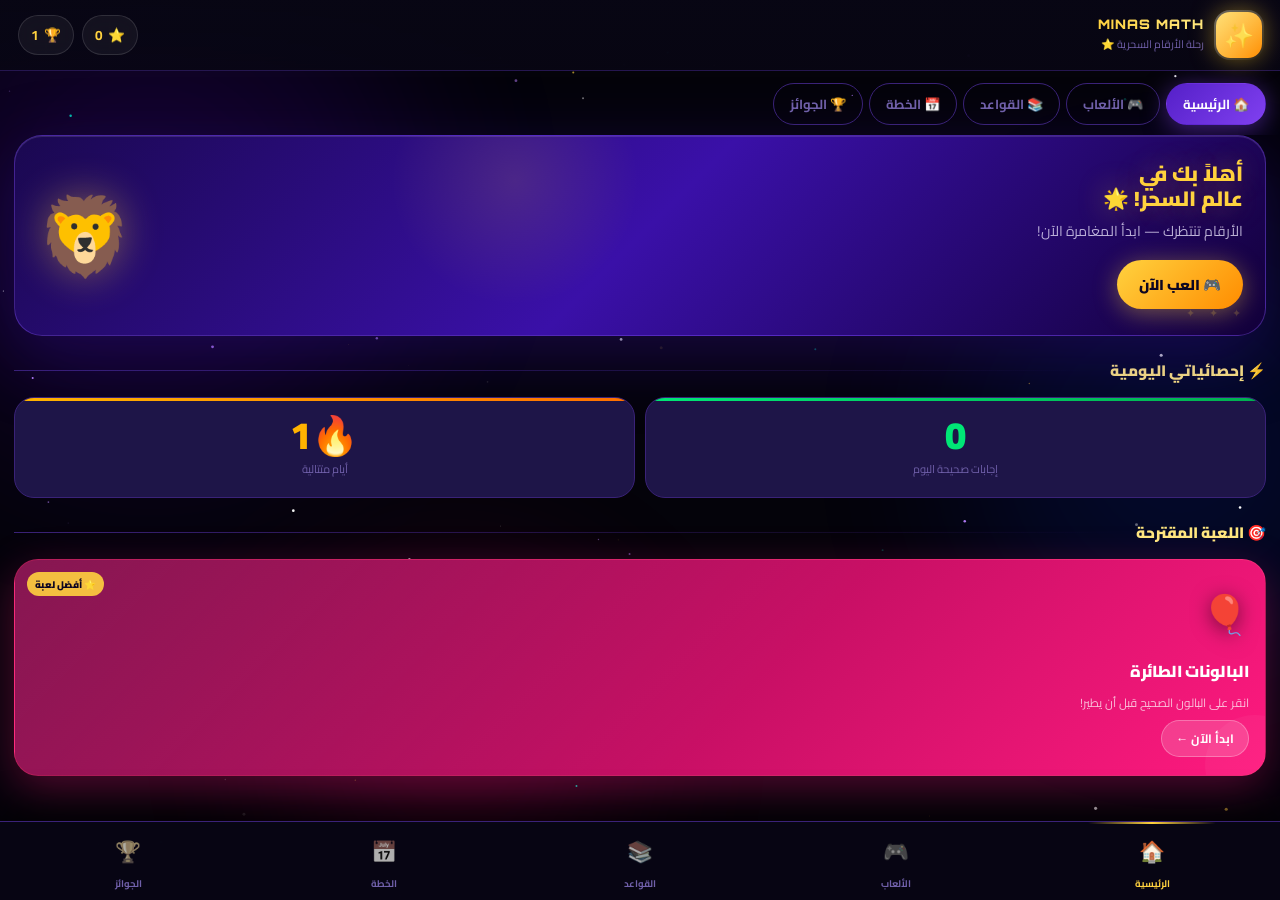
<file: index.html>
<!DOCTYPE html>
<html lang="ar" dir="rtl">
<head>
<meta charset="UTF-8">
<meta name="viewport" content="width=device-width, initial-scale=1.0, user-scalable=no">
<title>Minas Magic Math ✨</title>
<link rel="preconnect" href="https://fonts.googleapis.com">
<link href="https://fonts.googleapis.com/css2?family=Cairo:wght@400;700;900&family=Orbitron:wght@700;900&display=swap" rel="stylesheet">
<style>
/* ===== DESIGN TOKENS ===== */
:root {
  --void:      #04030a;
  --deep:      #080614;
  --mid:       #0f0a24;
  --surface:   #17103a;
  --card:      #1e1548;
  --border:    #3a2278;
  --gold:      #ffd23f;
  --gold2:     #ffe880;
  --gold-glow: rgba(255,210,63,.25);
  --teal:      #00f5d4;
  --rose:      #ff4d7d;
  --purple:    #b87fff;
  --blue:      #4d9fff;
  --green:     #00e676;
  --amber:     #ffb300;
  --text:      #ede8ff;
  --muted:     #7060aa;
  --r:16px; --r2:24px;
}

*,*::before,*::after{margin:0;padding:0;box-sizing:border-box;}
html{scroll-behavior:smooth;}

body {
  font-family:'Cairo',sans-serif;
  background:var(--void);
  color:var(--text);
  min-height:100vh;
  overflow-x:hidden;
  padding-bottom:80px;
}

/* ===== ANIMATED BACKGROUND ===== */
.bg-canvas {
  position:fixed;inset:0;z-index:0;pointer-events:none;overflow:hidden;
}
.nebula {
  position:absolute;border-radius:50%;filter:blur(80px);opacity:.18;
  animation:nebulaDrift 20s ease-in-out infinite alternate;
}
.n1{width:600px;height:600px;background:radial-gradient(circle,#6a00ff,transparent);top:-100px;left:-150px;}
.n2{width:500px;height:500px;background:radial-gradient(circle,#0033ff,transparent);top:200px;right:-150px;animation-delay:-7s;}
.n3{width:400px;height:400px;background:radial-gradient(circle,#ff006e,transparent);bottom:-50px;left:20%;animation-delay:-14s;}
@keyframes nebulaDrift{from{transform:translate(0,0) scale(1)}to{transform:translate(40px,30px) scale(1.1)}}

.star-field {
  position:fixed;inset:0;z-index:0;pointer-events:none;
}

/* ===== HEADER ===== */
.header {
  position:sticky;top:0;z-index:100;
  background:linear-gradient(180deg,rgba(8,6,20,.98) 0%,rgba(8,6,20,.9) 100%);
  padding:12px 18px;
  display:flex;align-items:center;justify-content:space-between;
  border-bottom:1px solid rgba(58,34,120,.6);
  backdrop-filter:blur(20px);
}
.brand { display:flex;align-items:center;gap:12px; }
.brand-gem {
  width:46px;height:46px;
  background:linear-gradient(135deg,#ffd23f 0%,#ff8c00 100%);
  border-radius:14px;
  display:flex;align-items:center;justify-content:center;
  font-size:1.5rem;
  box-shadow:0 0 24px rgba(255,210,63,.5),0 4px 16px #0009;
  animation:gemPulse 3s ease-in-out infinite;
  position:relative;
}
.brand-gem::after {
  content:'';position:absolute;inset:-2px;border-radius:16px;
  background:linear-gradient(135deg,rgba(255,255,255,.3),transparent);
  pointer-events:none;
}
@keyframes gemPulse{0%,100%{box-shadow:0 0 24px rgba(255,210,63,.5),0 4px 16px #0009}50%{box-shadow:0 0 48px rgba(255,210,63,.8),0 4px 24px #0009}}
.brand-name {
  font-family:'Orbitron',sans-serif;
  font-size:.82rem;font-weight:900;
  background:linear-gradient(90deg,#ffd23f,#ffe880,#ffd23f);
  background-size:200%;
  -webkit-background-clip:text;-webkit-text-fill-color:transparent;
  background-clip:text;
  animation:shimmer 3s linear infinite;
  letter-spacing:.08em;
}
@keyframes shimmer{to{background-position:-200%}}
.brand-sub{font-size:.68rem;color:var(--muted);margin-top:2px;}
.header-badges{display:flex;gap:8px;}
.hbadge {
  display:flex;align-items:center;gap:5px;
  background:rgba(255,255,255,.05);
  border:1px solid rgba(255,255,255,.12);
  border-radius:20px;padding:6px 12px;
  font-size:.85rem;font-weight:700;color:var(--gold);
  backdrop-filter:blur(10px);
}

/* ===== NAV ===== */
.nav-tabs {
  display:flex;gap:6px;padding:12px 14px 10px;
  overflow-x:auto;position:relative;z-index:10;
}
.nav-tabs::-webkit-scrollbar{display:none;}
.ntab {
  flex-shrink:0;padding:8px 16px;border-radius:50px;
  border:1.5px solid var(--border);background:transparent;
  color:var(--muted);
  font-family:'Cairo',sans-serif;font-weight:700;font-size:.82rem;
  cursor:pointer;transition:all .25s;white-space:nowrap;
}
.ntab:hover{color:var(--text);border-color:#7040cc;}
.ntab.active {
  background:linear-gradient(135deg,#5520c8,#8040f0);
  border-color:transparent;color:#fff;
  box-shadow:0 4px 24px rgba(128,64,240,.5);
}

/* ===== SECTIONS ===== */
.section{display:none;padding:0 14px 20px;animation:fadeUp .35s ease;position:relative;z-index:5;}
.section.active{display:block;}
@keyframes fadeUp{from{opacity:0;transform:translateY(18px)}to{opacity:1;transform:translateY(0)}}

/* ===== SECTION TITLE ===== */
.stitle {
  font-family:'Cairo',sans-serif;
  font-size:.95rem;font-weight:900;color:var(--gold2);
  margin:20px 0 12px;
  display:flex;align-items:center;gap:8px;
}
.stitle::after{content:'';flex:1;height:1px;background:linear-gradient(90deg,var(--border),transparent);}

/* ===== HERO ===== */
.hero {
  background:linear-gradient(135deg,#1a0850 0%,#3a10a8 50%,#12003a 100%);
  border-radius:28px;padding:26px 22px;
  border:1px solid rgba(128,80,240,.4);
  box-shadow:0 20px 70px rgba(58,16,168,.35),inset 0 1px 0 rgba(255,255,255,.12);
  display:flex;justify-content:space-between;align-items:center;
  position:relative;overflow:hidden;margin-bottom:14px;
}
.hero::before {
  content:'';position:absolute;top:-80px;left:30%;
  width:250px;height:250px;
  background:radial-gradient(circle,rgba(255,210,63,.12) 0%,transparent 70%);
  border-radius:50%;
}
.hero::after {
  content:'✦ ✦ ✦';position:absolute;bottom:12px;right:18px;
  color:rgba(255,210,63,.2);font-size:.7rem;letter-spacing:6px;
}
.hero-content{flex:1;}
.hero-title {
  font-family:'Cairo',sans-serif;
  font-size:1.3rem;font-weight:900;
  color:#ffd23f;line-height:1.2;margin-bottom:6px;
  text-shadow:0 0 30px rgba(255,210,63,.4);
}
.hero-sub{font-size:.88rem;color:rgba(237,232,255,.75);margin-bottom:16px;}
.btn-primary {
  display:inline-flex;align-items:center;gap:6px;
  background:linear-gradient(135deg,#ffd23f,#ff8c00);
  color:#0d0622;font-family:'Cairo',sans-serif;font-weight:900;
  font-size:.9rem;padding:11px 22px;border-radius:50px;
  border:none;cursor:pointer;
  box-shadow:0 4px 24px rgba(255,210,63,.4);
  transition:all .2s;
}
.btn-primary:hover{transform:translateY(-3px);box-shadow:0 8px 36px rgba(255,210,63,.6);}
.hero-orb{font-size:4.8rem;animation:heroFloat 4s ease-in-out infinite;margin-right:6px;filter:drop-shadow(0 0 20px rgba(255,210,63,.4));}
@keyframes heroFloat{0%,100%{transform:translateY(0) rotate(-4deg)}50%{transform:translateY(-14px) rotate(4deg)}}

.daily-grid{display:grid;grid-template-columns:1fr 1fr;gap:10px;margin-bottom:4px;}
.daily-card {
  background:var(--card);border:1px solid var(--border);
  border-radius:20px;padding:18px;text-align:center;
  position:relative;overflow:hidden;
  transition:transform .2s;
}
.daily-card:hover{transform:translateY(-3px);}
.daily-card::before{content:'';position:absolute;top:0;right:0;left:0;height:3px;border-radius:20px 20px 0 0;}
.dc-green::before{background:linear-gradient(90deg,#00e676,#00b050);}
.dc-amber::before{background:linear-gradient(90deg,#ffb300,#ff6f00);}
.daily-num{font-size:2.4rem;font-weight:900;line-height:1;}
.dc-green .daily-num{color:#00e676;}
.dc-amber .daily-num{color:#ffb300;}
.daily-lbl{font-size:.7rem;color:var(--muted);margin-top:4px;}

/* ===== GAMES GRID ===== */
.games-grid{display:grid;grid-template-columns:1fr 1fr;gap:12px;}
.game-card {
  border-radius:24px;padding:18px 16px;
  cursor:pointer;transition:all .35s cubic-bezier(.175,.885,.32,1.275);
  border:1px solid transparent;
  position:relative;overflow:hidden;
  display:flex;flex-direction:column;gap:6px;
  min-height:160px;
}
.game-card::before {
  content:'';position:absolute;inset:0;
  background:linear-gradient(135deg,rgba(255,255,255,.09) 0%,transparent 60%);
  pointer-events:none;
}
.game-card::after {
  content:'';position:absolute;bottom:-40px;right:-40px;
  width:100px;height:100px;border-radius:50%;
  background:rgba(255,255,255,.04);
  pointer-events:none;
}
.game-card:hover{transform:translateY(-7px) scale(1.03);box-shadow:0 20px 60px #00000070 !important;}
.game-card:active{transform:scale(.97);}

.gc1{background:linear-gradient(135deg,#0d2a80,#1a5aff);border-color:rgba(77,153,255,.35);box-shadow:0 14px 45px rgba(26,90,255,.3);}
.gc2{background:linear-gradient(135deg,#024e38,#00b87c);border-color:rgba(0,230,118,.35);box-shadow:0 14px 45px rgba(0,184,124,.3);}
.gc3{background:linear-gradient(135deg,#6b1a00,#ff4500);border-color:rgba(255,69,0,.4);box-shadow:0 14px 45px rgba(255,69,0,.3);}
.gc4{background:linear-gradient(135deg,#3d0a80,#9b30ff);border-color:rgba(184,127,255,.35);box-shadow:0 14px 45px rgba(155,48,255,.3);}
.gc5{background:linear-gradient(135deg,#7a0040,#ff1a7f);border-color:rgba(255,77,125,.35);box-shadow:0 14px 45px rgba(255,26,127,.3);}
.gc6{background:linear-gradient(135deg,#004060,#0090d0);border-color:rgba(0,200,255,.35);box-shadow:0 14px 45px rgba(0,144,208,.3);}

.gcard-icon{font-size:2.4rem;filter:drop-shadow(0 4px 10px rgba(0,0,0,.5));}
.gcard-title{font-family:'Cairo',sans-serif;font-weight:900;font-size:1rem;color:#fff;}
.gcard-desc{font-size:.74rem;color:rgba(255,255,255,.72);}
.gcard-btn {
  margin-top:auto;
  display:inline-flex;align-items:center;gap:4px;
  background:rgba(255,255,255,.16);
  border:1px solid rgba(255,255,255,.28);
  color:#fff;font-weight:700;font-size:.76rem;
  padding:6px 14px;border-radius:20px;align-self:flex-start;
  transition:all .2s;
}
.gcard-btn:hover{background:rgba(255,255,255,.28);}
.gcard-badge {
  position:absolute;top:12px;left:12px;
  background:rgba(255,210,63,.9);
  color:#0d0622;font-weight:900;font-size:.6rem;
  padding:3px 8px;border-radius:20px;
}

/* ===== GAME ARENA ===== */
.arena{display:none;margin-top:16px;}
.arena.active{display:block;animation:fadeUp .35s ease;}
.arena-shell {
  background:var(--card);border:1px solid var(--border);
  border-radius:30px;overflow:hidden;
  box-shadow:0 24px 70px rgba(0,0,0,.75);
}
.arena-top {
  background:linear-gradient(135deg,#13093a,#22106a);
  padding:16px 18px;
  display:flex;align-items:center;justify-content:space-between;
  border-bottom:1px solid var(--border);
  position:relative;overflow:hidden;
}
.arena-top::after {
  content:'';position:absolute;inset:0;
  background:linear-gradient(90deg,transparent,rgba(128,64,240,.08),transparent);
  animation:arenaSheen 4s linear infinite;
}
@keyframes arenaSheen{from{transform:translateX(-100%)}to{transform:translateX(200%)}}
.arena-name{font-family:'Cairo',sans-serif;font-size:.92rem;font-weight:900;color:var(--gold2);}
.arena-stats{display:flex;gap:8px;align-items:center;}
.astat {
  background:rgba(255,255,255,.06);border:1px solid rgba(255,255,255,.12);
  border-radius:12px;padding:6px 12px;text-align:center;
}
.astat-n{font-size:1.1rem;font-weight:900;color:var(--gold);line-height:1;}
.astat-l{font-size:.6rem;color:var(--muted);}
.close-btn {
  background:rgba(255,77,125,.1);border:1px solid rgba(255,77,125,.3);
  color:var(--rose);border-radius:10px;padding:7px 14px;
  cursor:pointer;font-weight:700;font-size:.78rem;
  transition:all .2s;
}
.close-btn:hover{background:rgba(255,77,125,.2);}

/* PROGRESS */
.prog-wrap{height:4px;background:rgba(255,255,255,.06);}
.prog-fill{
  height:100%;
  background:linear-gradient(90deg,#b87fff,#ffd23f);
  transition:width .6s cubic-bezier(.4,0,.2,1);
  box-shadow:0 0 10px rgba(184,127,255,.6);
}

/* TIMER RING */
.timer-section{padding:14px 18px 0;display:flex;align-items:center;justify-content:flex-end;gap:10px;}
.timer-ring-wrap{position:relative;width:56px;height:56px;}
.timer-ring-wrap svg{transform:rotate(-90deg);}
.timer-bg{fill:none;stroke:rgba(255,255,255,.08);stroke-width:4;}
.timer-arc{fill:none;stroke:var(--teal);stroke-width:4;stroke-linecap:round;transition:stroke-dashoffset .1s linear,stroke .3s;}
.timer-num{
  position:absolute;inset:0;display:flex;align-items:center;justify-content:center;
  font-family:'Orbitron',sans-serif;font-size:.75rem;font-weight:700;color:var(--teal);
}

/* QUESTION */
.q-box {
  margin:14px 18px;
  background:linear-gradient(135deg,#1a0850,#2e1280);
  border:1px solid rgba(128,80,240,.4);
  border-radius:24px;padding:30px 20px;
  text-align:center;
  box-shadow:0 10px 40px rgba(58,16,168,.4),inset 0 1px 0 rgba(255,255,255,.12);
  position:relative;overflow:hidden;
}
.q-particles {
  position:absolute;inset:0;pointer-events:none;
  background:
    radial-gradient(circle at 20% 20%,rgba(184,127,255,.06) 0%,transparent 50%),
    radial-gradient(circle at 80% 80%,rgba(0,245,212,.04) 0%,transparent 50%);
}
.q-star1 {
  position:absolute;top:12px;right:16px;
  font-size:1.1rem;color:rgba(255,210,63,.25);
  animation:spinStar 10s linear infinite;
}
.q-star2 {
  position:absolute;bottom:12px;left:16px;
  font-size:.7rem;color:rgba(0,245,212,.25);
  animation:spinStar 7s linear infinite reverse;
}
@keyframes spinStar{to{transform:rotate(360deg)}}
.q-text {
  font-family:'Orbitron',sans-serif;
  font-size:2.6rem;font-weight:900;color:#fff;
  text-shadow:0 0 40px rgba(184,127,255,.6),0 0 80px rgba(184,127,255,.2);
  letter-spacing:.08em;
  position:relative;z-index:1;
}
.q-hint{font-size:.8rem;color:var(--teal);margin-top:10px;opacity:.9;position:relative;z-index:1;}

/* ANSWERS */
.answers-wrap{display:grid;grid-template-columns:1fr 1fr;gap:10px;padding:0 18px 18px;}
.ans-btn {
  background:rgba(255,255,255,.05);
  border:2px solid rgba(58,34,120,.8);
  border-radius:20px;padding:20px 10px;
  font-family:'Orbitron',sans-serif;font-size:1.8rem;font-weight:700;
  color:var(--text);cursor:pointer;transition:all .22s;
  position:relative;overflow:hidden;
}
.ans-btn::before{
  content:'';position:absolute;inset:0;
  background:linear-gradient(135deg,rgba(255,255,255,.04),transparent);
  pointer-events:none;
}
.ans-btn:hover:not(:disabled) {
  border-color:var(--purple);
  background:rgba(184,127,255,.15);
  transform:scale(1.06);
  box-shadow:0 0 28px rgba(184,127,255,.4);
}
.ans-btn.correct {
  border-color:var(--green);background:rgba(0,230,118,.15);
  color:var(--green);box-shadow:0 0 36px rgba(0,230,118,.5);
  animation:correctPop .45s ease;
}
.ans-btn.wrong {
  border-color:var(--rose);background:rgba(255,77,125,.15);
  color:var(--rose);box-shadow:0 0 24px rgba(255,77,125,.4);
  animation:shake .4s ease;
}
@keyframes correctPop{0%{transform:scale(1)}40%{transform:scale(1.18)}100%{transform:scale(1)}}
@keyframes shake{0%,100%{transform:translateX(0)}25%{transform:translateX(-10px)}75%{transform:translateX(10px)}}

/* FEEDBACK */
.feedback-bar {
  margin:0 18px 14px;padding:11px 16px;border-radius:16px;
  font-weight:700;font-size:.9rem;text-align:center;
  opacity:0;transition:opacity .25s;
}
.feedback-bar.show{opacity:1;}
.fb-correct{background:rgba(0,230,118,.12);border:1px solid rgba(0,230,118,.3);color:var(--green);}
.fb-wrong{background:rgba(255,77,125,.12);border:1px solid rgba(255,77,125,.3);color:var(--rose);}

/* ===== BALLOON MINI-GAME ===== */
.balloon-arena {
  min-height:300px;position:relative;
  background:linear-gradient(180deg,#0a1a3a 0%,#0d0620 100%);
  border-radius:20px;margin:14px 18px;overflow:hidden;
  border:1px solid rgba(0,200,255,.2);
}
.balloon {
  position:absolute;bottom:-60px;
  font-size:2.5rem;cursor:pointer;
  animation:riseUp linear forwards;
  filter:drop-shadow(0 0 12px currentColor);
  user-select:none;
  transition:transform .1s;
}
.balloon:hover{transform:scale(1.15);}
@keyframes riseUp{from{bottom:-60px;opacity:1}to{bottom:110%;opacity:.8}}
.balloon-q {
  position:absolute;top:14px;left:50%;transform:translateX(-50%);
  background:rgba(0,0,0,.7);border:1px solid rgba(255,255,255,.2);
  border-radius:16px;padding:10px 20px;
  font-family:'Orbitron',sans-serif;font-size:1.4rem;font-weight:700;color:#fff;
  white-space:nowrap;z-index:10;
  text-shadow:0 0 20px rgba(184,127,255,.8);
}

/* ===== RULES ===== */
.rules-group{margin-bottom:20px;}
.rg-header{display:flex;align-items:center;gap:10px;font-weight:900;font-size:1rem;color:var(--text);margin-bottom:10px;}
.rg-pill{padding:3px 12px;border-radius:20px;font-size:.75rem;font-weight:700;}
.rg-add{background:rgba(0,230,118,.12);border:1px solid rgba(0,230,118,.3);color:var(--green);}
.rg-sub{background:rgba(255,77,125,.12);border:1px solid rgba(255,77,125,.3);color:var(--rose);}
.rule-row {
  display:flex;align-items:center;gap:12px;
  background:var(--card);border:1px solid var(--border);
  border-radius:18px;padding:14px 16px;margin-bottom:8px;
  transition:all .22s;
}
.rule-row:hover{border-color:#7040cc;transform:translateX(-4px);box-shadow:4px 0 20px rgba(112,64,204,.2);}
.rule-formula {
  font-family:'Orbitron',sans-serif;
  font-size:.88rem;font-weight:700;color:var(--gold2);
  background:rgba(255,210,63,.06);border:1px solid rgba(255,210,63,.2);
  border-radius:10px;padding:8px 16px;min-width:150px;text-align:center;
  white-space:nowrap;
}
.rule-explain{font-size:.82rem;color:var(--muted);line-height:1.5;}

/* ===== PLAN ===== */
.plan-hero {
  background:linear-gradient(135deg,#130840,#220f64,#0f0628);
  border:1px solid var(--border);border-radius:28px;
  padding:22px;margin-bottom:14px;
  box-shadow:0 18px 55px rgba(0,0,0,.5);
}
.plan-hero h2{font-family:'Cairo',sans-serif;font-size:1.1rem;font-weight:900;color:var(--gold2);margin-bottom:6px;}
.plan-hero p{font-size:.84rem;color:var(--muted);margin-bottom:12px;}
.plan-tags{display:flex;flex-wrap:wrap;gap:8px;}
.ptag{background:rgba(255,255,255,.06);border:1px solid rgba(255,255,255,.1);border-radius:20px;padding:5px 12px;font-size:.74rem;color:var(--text);}

.week-card{background:var(--card);border:1px solid var(--border);border-radius:22px;margin-bottom:12px;overflow:hidden;box-shadow:0 8px 30px rgba(0,0,0,.4);}
.wk-header{padding:16px 18px;display:flex;align-items:center;justify-content:space-between;cursor:pointer;transition:background .2s;user-select:none;}
.wk-header:hover{background:rgba(255,255,255,.04);}
.wk-label{display:flex;align-items:center;gap:10px;font-weight:700;font-size:.92rem;color:#fff;}
.wk-num{width:32px;height:32px;border-radius:10px;display:flex;align-items:center;justify-content:center;font-family:'Orbitron',sans-serif;font-size:.75rem;font-weight:700;}
.wn1{background:linear-gradient(135deg,#1a5aff,#4d9fff);}
.wn2{background:linear-gradient(135deg,#00b87c,#00e676);}
.wn3{background:linear-gradient(135deg,#d97706,#ffb300);}
.wn4{background:linear-gradient(135deg,#7c3aed,#b87fff);}
.wk-arrow{color:var(--muted);transition:transform .3s;font-size:1.1rem;}
.wk-header.open .wk-arrow{transform:rotate(180deg);}
.wk-body{display:none;padding:0 16px 16px;}
.wk-body.open{display:block;}

.lesson-card{background:rgba(255,255,255,.03);border:1px solid rgba(255,255,255,.07);border-radius:18px;padding:16px;margin-bottom:12px;}
.lc-header{display:flex;align-items:center;gap:10px;margin-bottom:12px;}
.lc-badge{background:linear-gradient(135deg,#5520c8,#8040f0);color:#fff;font-weight:900;font-size:.72rem;padding:4px 12px;border-radius:20px;}
.lc-title{font-weight:700;font-size:.88rem;color:var(--text);}

.plan-step{display:flex;align-items:center;gap:10px;padding:10px 0;border-bottom:1px solid rgba(255,255,255,.05);}
.plan-step:last-child{border-bottom:none;}
.step-num{width:26px;height:26px;border-radius:8px;background:rgba(184,127,255,.2);border:1px solid rgba(184,127,255,.3);display:flex;align-items:center;justify-content:center;font-size:.72rem;font-weight:700;color:var(--purple);flex-shrink:0;}
.step-content{flex:1;}
.step-text{font-size:.82rem;color:var(--text);line-height:1.4;}
.step-dur{font-size:.68rem;color:var(--muted);margin-top:2px;}
.step-timer-btn {
  flex-shrink:0;
  background:rgba(0,245,212,.1);border:1px solid rgba(0,245,212,.3);
  color:var(--teal);border-radius:10px;padding:5px 10px;
  font-size:.7rem;font-weight:700;cursor:pointer;
  transition:all .2s;white-space:nowrap;
  display:flex;align-items:center;gap:4px;
}
.step-timer-btn:hover{background:rgba(0,245,212,.2);}
.step-timer-btn.running{background:rgba(255,210,63,.1);border-color:rgba(255,210,63,.4);color:var(--gold);}
.step-timer-btn.done{background:rgba(0,230,118,.1);border-color:rgba(0,230,118,.3);color:var(--green);}

/* FLOATING TIMER */
.float-timer {
  position:fixed;bottom:92px;left:50%;transform:translateX(-50%);
  z-index:200;
  background:rgba(8,6,20,.96);
  border:1px solid var(--border);border-radius:28px;padding:14px 20px;
  display:flex;align-items:center;gap:14px;
  box-shadow:0 20px 60px rgba(0,0,0,.7),0 0 0 1px rgba(58,34,120,.5);
  min-width:260px;transition:all .35s cubic-bezier(.175,.885,.32,1.275);
  opacity:0;pointer-events:none;transform:translateX(-50%) translateY(20px);
  backdrop-filter:blur(20px);
}
.float-timer.visible{opacity:1;pointer-events:all;transform:translateX(-50%) translateY(0);}
.ft-icon{font-size:1.8rem;}
.ft-info{flex:1;}
.ft-label{font-size:.78rem;color:var(--muted);}
.ft-time{font-family:'Orbitron',sans-serif;font-size:1.6rem;font-weight:700;color:var(--teal);}
.ft-time.urgent{color:var(--rose);animation:blink .5s ease-in-out infinite;}
@keyframes blink{0%,100%{opacity:1}50%{opacity:.3}}
.ft-stop{background:rgba(255,77,125,.12);border:1px solid rgba(255,77,125,.3);color:var(--rose);border-radius:12px;padding:7px 14px;cursor:pointer;font-weight:700;font-size:.78rem;transition:all .2s;}
.ft-stop:hover{background:rgba(255,77,125,.25);}

/* ===== AWARDS ===== */
.stars-hero {
  background:linear-gradient(135deg,#130840,#1e1048);
  border:1px solid rgba(255,210,63,.2);border-radius:28px;
  padding:28px;text-align:center;margin-bottom:20px;
  box-shadow:0 0 50px rgba(255,210,63,.06);
  position:relative;overflow:hidden;
}
.stars-hero::before{
  content:'';position:absolute;inset:0;
  background:radial-gradient(ellipse at center,rgba(255,210,63,.06) 0%,transparent 70%);
}
.stars-display{font-size:2.8rem;letter-spacing:6px;margin-bottom:8px;position:relative;}
.stars-count{font-family:'Orbitron',sans-serif;font-size:2rem;font-weight:900;color:#ffd23f;position:relative;}
.stars-sub{font-size:.84rem;color:var(--muted);margin-top:6px;position:relative;}
.ach-grid{display:grid;grid-template-columns:repeat(3,1fr);gap:10px;}
.ach-card {
  background:var(--card);border:1px solid var(--border);
  border-radius:18px;padding:16px 10px;text-align:center;
  transition:all .35s;opacity:.45;filter:grayscale(.7) brightness(.7);
}
.ach-card.earned {
  border-color:rgba(255,210,63,.4);
  background:linear-gradient(135deg,#140840,#221060);
  opacity:1;filter:none;
  box-shadow:0 0 28px rgba(255,210,63,.15);
}
.ach-icon{font-size:2.2rem;}
.ach-name{font-size:.72rem;font-weight:700;color:var(--text);margin-top:6px;}
.ach-desc{font-size:.62rem;color:var(--muted);margin-top:2px;}

/* ===== BOTTOM NAV ===== */
.bottom-nav {
  position:fixed;bottom:0;left:0;right:0;z-index:100;
  background:rgba(8,6,20,.97);
  border-top:1px solid var(--border);
  display:flex;
  box-shadow:0 -10px 35px rgba(0,0,0,.6);
  backdrop-filter:blur(20px);
}
.bn-item{flex:1;padding:10px 6px 8px;display:flex;flex-direction:column;align-items:center;gap:3px;cursor:pointer;transition:all .2s;}
.bn-icon{font-size:1.3rem;filter:grayscale(.7) brightness(.7);transition:all .2s;}
.bn-label{font-size:.6rem;font-weight:700;color:var(--muted);transition:all .2s;}
.bn-item.active .bn-icon{filter:none;}
.bn-item.active .bn-label{color:var(--gold);}
.bn-item.active::after{content:'';position:absolute;top:0;left:25%;right:25%;height:2px;background:linear-gradient(90deg,transparent,var(--gold),transparent);border-radius:0 0 4px 4px;}
.bn-item{position:relative;}

/* ===== POPUP ===== */
.overlay{position:fixed;inset:0;background:rgba(0,0,0,.85);z-index:300;display:none;align-items:center;justify-content:center;backdrop-filter:blur(6px);}
.overlay.show{display:flex;}
.popup {
  background:linear-gradient(135deg,#1e1548,#2a1a60);
  border:1px solid var(--border);
  border-radius:32px;padding:36px 30px;text-align:center;
  max-width:320px;width:92%;
  animation:popIn .45s cubic-bezier(.175,.885,.32,1.275);
  box-shadow:0 30px 90px rgba(0,0,0,.85),0 0 0 1px rgba(58,34,120,.5),inset 0 1px 0 rgba(255,255,255,.1);
  position:relative;overflow:hidden;
}
.popup::before{
  content:'';position:absolute;inset:0;
  background:radial-gradient(ellipse at top,rgba(184,127,255,.08) 0%,transparent 60%);
  pointer-events:none;
}
@keyframes popIn{from{transform:scale(.5) rotate(-10deg);opacity:0}to{transform:scale(1) rotate(0);opacity:1}}
.popup-emoji{font-size:5rem;margin-bottom:8px;display:block;animation:heroFloat 3s ease-in-out infinite;}
.popup-title{font-family:'Cairo',sans-serif;font-size:1.6rem;font-weight:900;color:var(--gold2);margin-bottom:8px;}
.popup-score{font-size:.9rem;color:var(--muted);margin-bottom:20px;}
.popup-stars{font-size:2rem;margin-bottom:18px;letter-spacing:6px;}
.popup-btn{width:100%;}

/* MISC */
.divider{height:1px;background:linear-gradient(90deg,transparent,var(--border),transparent);margin:8px 0;}

/* ===== PARTICLE BURST ===== */
.particle {
  position:fixed;pointer-events:none;z-index:999;
  width:8px;height:8px;border-radius:50%;
  animation:particleFly .8s ease-out forwards;
}
@keyframes particleFly{
  0%{transform:translate(0,0) scale(1);opacity:1;}
  100%{transform:translate(var(--tx),var(--ty)) scale(0);opacity:0;}
}
</style>
</head>
<body>

<!-- BACKGROUND -->
<div class="bg-canvas">
  <div class="nebula n1"></div>
  <div class="nebula n2"></div>
  <div class="nebula n3"></div>
  <canvas class="star-field" id="starCanvas"></canvas>
</div>

<!-- HEADER -->
<div class="header">
  <div class="brand">
    <div class="brand-gem">✨</div>
    <div class="brand-text">
      <div class="brand-name">MINAS MATH</div>
      <div class="brand-sub">رحلة الأرقام السحرية ⭐</div>
    </div>
  </div>
  <div class="header-badges">
    <div class="hbadge">⭐ <span id="hStars">0</span></div>
    <div class="hbadge">🏆 <span id="hLevel">1</span></div>
  </div>
</div>

<!-- NAV TABS -->
<div class="nav-tabs">
  <div class="ntab active" onclick="go('home')">🏠 الرئيسية</div>
  <div class="ntab" onclick="go('games')">🎮 الألعاب</div>
  <div class="ntab" onclick="go('rules')">📚 القواعد</div>
  <div class="ntab" onclick="go('plan')">📅 الخطة</div>
  <div class="ntab" onclick="go('awards')">🏆 الجوائز</div>
</div>

<!-- =================== HOME =================== -->
<div class="section active" id="sec-home">
  <div class="hero">
    <div class="hero-content">
      <div class="hero-title">أهلاً بك في<br>عالم السحر! 🌟</div>
      <div class="hero-sub">الأرقام تنتظرك — ابدأ المغامرة الآن!</div>
      <button class="btn-primary" onclick="go('games')">🎮 العب الآن</button>
    </div>
    <div class="hero-orb">🦁</div>
  </div>

  <div class="stitle">⚡ إحصائياتي اليومية</div>
  <div class="daily-grid">
    <div class="daily-card dc-green">
      <div class="daily-num" id="hCorrect">0</div>
      <div class="daily-lbl">إجابات صحيحة اليوم</div>
    </div>
    <div class="daily-card dc-amber">
      <div class="daily-num">🔥1</div>
      <div class="daily-lbl">أيام متتالية</div>
    </div>
  </div>

  <div class="stitle">🎯 اللعبة المقترحة</div>
  <div class="game-card gc5" onclick="startGame('balloon')" style="margin-bottom:10px;">
    <span class="gcard-badge">⭐ أفضل لعبة</span>
    <div class="gcard-icon">🎈</div>
    <div class="gcard-title">البالونات الطائرة</div>
    <div class="gcard-desc">انقر على البالون الصحيح قبل أن يطير!</div>
    <div class="gcard-btn">ابدأ الآن ←</div>
  </div>
</div>

<!-- =================== GAMES =================== -->
<div class="section" id="sec-games">

  <div class="stitle">🎮 اختر لعبتك</div>
  <div class="games-grid">

    <div class="game-card gc1" onclick="startGame('friends5')">
      <div class="gcard-icon">👫</div>
      <div class="gcard-title">أصدقاء 5</div>
      <div class="gcard-desc">قواعد الجمع والطرح مع 5</div>
      <div class="gcard-btn">ابدأ ←</div>
    </div>

    <div class="game-card gc2" onclick="startGame('friends10')">
      <div class="gcard-icon">🔟</div>
      <div class="gcard-title">أصدقاء 10</div>
      <div class="gcard-desc">قواعد الجمع والطرح مع 10</div>
      <div class="gcard-btn">ابدأ ←</div>
    </div>

    <div class="game-card gc3" onclick="startGame('speed')">
      <div class="gcard-icon">⚡</div>
      <div class="gcard-title">سرعة البرق</div>
      <div class="gcard-desc">أجب في 8 ثوانٍ أو تخسر!</div>
      <div class="gcard-btn">ابدأ ←</div>
    </div>

    <div class="game-card gc4" onclick="startGame('missing')">
      <div class="gcard-icon">❓</div>
      <div class="gcard-title">الرقم المختفي</div>
      <div class="gcard-desc">اكتشف الرقم الناقص</div>
      <div class="gcard-btn">ابدأ ←</div>
    </div>

    <div class="game-card gc5" onclick="startGame('balloon')">
      <span class="gcard-badge">🎈 حصري</span>
      <div class="gcard-icon">🎈</div>
      <div class="gcard-title">البالونات الطائرة</div>
      <div class="gcard-desc">انقر البالون الصحيح!</div>
      <div class="gcard-btn">ابدأ ←</div>
    </div>

    <div class="game-card gc6" onclick="startGame('match')">
      <div class="gcard-icon">🔗</div>
      <div class="gcard-title">مطابقة القاعدة</div>
      <div class="gcard-desc">طابق الصيغة بالجواب</div>
      <div class="gcard-btn">ابدأ ←</div>
    </div>

  </div>

  <!-- GAME ARENA (Regular) -->
  <div class="arena" id="arena">
    <div class="arena-shell">
      <div class="arena-top">
        <div class="arena-name" id="arenaName">🎮 اللعبة</div>
        <div class="arena-stats">
          <div class="astat"><div class="astat-n" id="aScore">0</div><div class="astat-l">نقاط</div></div>
          <div class="astat"><div class="astat-n" id="aQ">0/10</div><div class="astat-l">سؤال</div></div>
          <button class="close-btn" onclick="closeArena()">✕ إغلاق</button>
        </div>
      </div>
      <div class="prog-wrap"><div class="prog-fill" id="progFill" style="width:0%"></div></div>

      <div class="timer-section">
        <span style="font-size:.73rem;color:var(--muted);">الوقت</span>
        <div class="timer-ring-wrap">
          <svg width="56" height="56" viewBox="0 0 56 56">
            <circle class="timer-bg" cx="28" cy="28" r="22"/>
            <circle class="timer-arc" id="timerArc" cx="28" cy="28" r="22"
              stroke-dasharray="138.2" stroke-dashoffset="0"/>
          </svg>
          <div class="timer-num" id="timerNum">15</div>
        </div>
      </div>

      <div class="q-box">
        <div class="q-particles"></div>
        <div class="q-star1">✦</div>
        <div class="q-star2">◆</div>
        <div class="q-text" id="qText">جاهز؟</div>
        <div class="q-hint" id="qHint">✦</div>
      </div>

      <div class="feedback-bar" id="feedbackBar"></div>
      <div class="answers-wrap" id="answersWrap"></div>
    </div>
  </div>

  <!-- BALLOON ARENA -->
  <div class="arena" id="balloonArena">
    <div class="arena-shell">
      <div class="arena-top">
        <div class="arena-name">🎈 البالونات الطائرة</div>
        <div class="arena-stats">
          <div class="astat"><div class="astat-n" id="bScore">0</div><div class="astat-l">نقاط</div></div>
          <div class="astat"><div class="astat-n" id="bQ">0/10</div><div class="astat-l">سؤال</div></div>
          <button class="close-btn" onclick="closeBalloon()">✕ إغلاق</button>
        </div>
      </div>
      <div class="prog-wrap"><div class="prog-fill" id="bProgFill" style="width:0%"></div></div>
      <div class="balloon-arena" id="balloonField">
        <div class="balloon-q" id="balloonQ">?</div>
      </div>
      <div class="feedback-bar" id="bFeedbackBar"></div>
    </div>
  </div>

</div>

<!-- =================== RULES =================== -->
<div class="section" id="sec-rules">
  <div class="rules-group">
    <div class="rg-header"><span class="rg-pill rg-add">جمع</span> أصدقاء 5 — الجمع</div>
    <div class="rule-row"><div class="rule-formula">+4 = +5 − 1</div><div class="rule-explain">لجمع 4: أضف 5 ثم اطرح 1</div></div>
    <div class="rule-row"><div class="rule-formula">+3 = +5 − 2</div><div class="rule-explain">لجمع 3: أضف 5 ثم اطرح 2</div></div>
    <div class="rule-row"><div class="rule-formula">+2 = +5 − 3</div><div class="rule-explain">لجمع 2: أضف 5 ثم اطرح 3</div></div>
    <div class="rule-row"><div class="rule-formula">+1 = +5 − 4</div><div class="rule-explain">لجمع 1: أضف 5 ثم اطرح 4</div></div>
  </div>
  <div class="rules-group">
    <div class="rg-header"><span class="rg-pill rg-sub">طرح</span> أصدقاء 5 — الطرح</div>
    <div class="rule-row"><div class="rule-formula">−4 = −5 + 1</div><div class="rule-explain">لطرح 4: اطرح 5 ثم أضف 1</div></div>
    <div class="rule-row"><div class="rule-formula">−3 = −5 + 2</div><div class="rule-explain">لطرح 3: اطرح 5 ثم أضف 2</div></div>
    <div class="rule-row"><div class="rule-formula">−2 = −5 + 3</div><div class="rule-explain">لطرح 2: اطرح 5 ثم أضف 3</div></div>
    <div class="rule-row"><div class="rule-formula">−1 = −5 + 4</div><div class="rule-explain">لطرح 1: اطرح 5 ثم أضف 4</div></div>
  </div>
  <div class="rules-group">
    <div class="rg-header"><span class="rg-pill rg-add">جمع</span> أصدقاء 10 — الجمع</div>
    <div class="rule-row"><div class="rule-formula">+9 = +10 − 1</div><div class="rule-explain">لجمع 9: أضف 10 ثم اطرح 1</div></div>
    <div class="rule-row"><div class="rule-formula">+8 = +10 − 2</div><div class="rule-explain">لجمع 8: أضف 10 ثم اطرح 2</div></div>
    <div class="rule-row"><div class="rule-formula">+7 = +10 − 3</div><div class="rule-explain">لجمع 7: أضف 10 ثم اطرح 3</div></div>
    <div class="rule-row"><div class="rule-formula">+6 = +10 − 4</div><div class="rule-explain">لجمع 6: أضف 10 ثم اطرح 4</div></div>
  </div>
  <div class="rules-group">
    <div class="rg-header"><span class="rg-pill rg-sub">طرح</span> أصدقاء 10 — الطرح</div>
    <div class="rule-row"><div class="rule-formula">−9 = −10 + 1</div><div class="rule-explain">لطرح 9: اطرح 10 ثم أضف 1</div></div>
    <div class="rule-row"><div class="rule-formula">−8 = −10 + 2</div><div class="rule-explain">لطرح 8: اطرح 10 ثم أضف 2</div></div>
    <div class="rule-row"><div class="rule-formula">−7 = −10 + 3</div><div class="rule-explain">لطرح 7: اطرح 10 ثم أضف 3</div></div>
    <div class="rule-row"><div class="rule-formula">−6 = −10 + 4</div><div class="rule-explain">لطرح 6: اطرح 10 ثم أضف 4</div></div>
  </div>
</div>

<!-- =================== PLAN =================== -->
<div class="section" id="sec-plan">
  <div class="plan-hero">
    <h2>📅 الخطة التدريسية الشهرية</h2>
    <p>12 درساً · 4 أسابيع · 3 ساعات أسبوعياً</p>
    <div class="plan-tags">
      <span class="ptag">📖 54 صفحة تمارين</span>
      <span class="ptag">🎮 3 دروس أسبوعياً</span>
      <span class="ptag">⏱️ 60 دقيقة للدرس</span>
    </div>
  </div>

  <div class="week-card">
    <div class="wk-header open" onclick="toggleWk(this)">
      <div class="wk-label"><div class="wk-num wn1">١</div><span>الأسبوع الأول: أصدقاء 5 — ص 1–14</span></div>
      <div class="wk-arrow">▾</div>
    </div>
    <div class="wk-body open">
      <div class="lesson-card">
        <div class="lc-header"><div class="lc-badge">درس 1</div><div class="lc-title">مقدمة: من هو الصديق 5؟</div></div>
        <div class="plan-step"><div class="step-num">1</div><div class="step-content"><div class="step-text">🎵 أغنية الترحيب والجو الحماسي</div><div class="step-dur">5 دقائق</div></div><button class="step-timer-btn" onclick="startPlanTimer(this,5,'🎵 أغنية الترحيب')">⏱ ابدأ</button></div>
        <div class="plan-step"><div class="step-num">2</div><div class="step-content"><div class="step-text">🎴 قصة "بطل الأرقام" ومعرفة صديق 5</div><div class="step-dur">10 دقائق</div></div><button class="step-timer-btn" onclick="startPlanTimer(this,10,'🎴 قصة بطل الأرقام')">⏱ ابدأ</button></div>
        <div class="plan-step"><div class="step-num">3</div><div class="step-content"><div class="step-text">🖐️ نشاط الأصابع: اعرف 4+1=5</div><div class="step-dur">10 دقائق</div></div><button class="step-timer-btn" onclick="startPlanTimer(this,10,'🖐️ نشاط الأصابع')">⏱ ابدأ</button></div>
        <div class="plan-step"><div class="step-num">4</div><div class="step-content"><div class="step-text">🎮 لعبة البطاقات على الأرض</div><div class="step-dur">15 دقيقة</div></div><button class="step-timer-btn" onclick="startPlanTimer(this,15,'🎮 لعبة البطاقات')">⏱ ابدأ</button></div>
        <div class="plan-step"><div class="step-num">5</div><div class="step-content"><div class="step-text">📝 تمارين الكتاب ص 1–4</div><div class="step-dur">15 دقيقة</div></div><button class="step-timer-btn" onclick="startPlanTimer(this,15,'📝 تمارين ص 1-4')">⏱ ابدأ</button></div>
        <div class="plan-step"><div class="step-num">6</div><div class="step-content"><div class="step-text">⭐ جائزة النجوم والتحفيز</div><div class="step-dur">5 دقائق</div></div><button class="step-timer-btn" onclick="startPlanTimer(this,5,'⭐ جائزة النجوم')">⏱ ابدأ</button></div>
      </div>
      <div class="lesson-card">
        <div class="lc-header"><div class="lc-badge">درس 2</div><div class="lc-title">قواعد +4=+5−1 و +3=+5−2</div></div>
        <div class="plan-step"><div class="step-num">1</div><div class="step-content"><div class="step-text">🔁 مراجعة الدرس السابق بأسئلة سريعة</div><div class="step-dur">5 دقائق</div></div><button class="step-timer-btn" onclick="startPlanTimer(this,5,'🔁 مراجعة سريعة')">⏱ ابدأ</button></div>
        <div class="plan-step"><div class="step-num">2</div><div class="step-content"><div class="step-text">🧮 شرح القاعدة بالأحجار الملونة</div><div class="step-dur">15 دقيقة</div></div><button class="step-timer-btn" onclick="startPlanTimer(this,15,'🧮 شرح بالأحجار')">⏱ ابدأ</button></div>
        <div class="plan-step"><div class="step-num">3</div><div class="step-content"><div class="step-text">🎲 لعبة النرد: رمي وتطبيق</div><div class="step-dur">10 دقائق</div></div><button class="step-timer-btn" onclick="startPlanTimer(this,10,'🎲 لعبة النرد')">⏱ ابدأ</button></div>
        <div class="plan-step"><div class="step-num">4</div><div class="step-content"><div class="step-text">📝 تمارين ص 5–9</div><div class="step-dur">20 دقيقة</div></div><button class="step-timer-btn" onclick="startPlanTimer(this,20,'📝 تمارين ص 5-9')">⏱ ابدأ</button></div>
        <div class="plan-step"><div class="step-num">5</div><div class="step-content"><div class="step-text">🏆 تقييم الدرس وتوزيع النجوم</div><div class="step-dur">10 دقائق</div></div><button class="step-timer-btn" onclick="startPlanTimer(this,10,'🏆 تقييم الدرس')">⏱ ابدأ</button></div>
      </div>
    </div>
  </div>

  <div class="week-card">
    <div class="wk-header" onclick="toggleWk(this)">
      <div class="wk-label"><div class="wk-num wn2">٢</div><span>الأسبوع الثاني: الطرح مع 5 — ص 15–28</span></div>
      <div class="wk-arrow">▾</div>
    </div>
    <div class="wk-body">
      <div class="lesson-card">
        <div class="lc-header"><div class="lc-badge">درس 4</div><div class="lc-title">−4=−5+1 و −3=−5+2</div></div>
        <div class="plan-step"><div class="step-num">1</div><div class="step-content"><div class="step-text">🎵 أغنية الطرح السحري</div><div class="step-dur">5 دقائق</div></div><button class="step-timer-btn" onclick="startPlanTimer(this,5,'🎵 أغنية الطرح')">⏱ ابدأ</button></div>
        <div class="plan-step"><div class="step-num">2</div><div class="step-content"><div class="step-text">🧮 شرح عكس القاعدة بالأحجار</div><div class="step-dur">15 دقيقة</div></div><button class="step-timer-btn" onclick="startPlanTimer(this,15,'🧮 شرح عكس القاعدة')">⏱ ابدأ</button></div>
        <div class="plan-step"><div class="step-num">3</div><div class="step-content"><div class="step-text">📝 تمارين ص 15–20</div><div class="step-dur">25 دقيقة</div></div><button class="step-timer-btn" onclick="startPlanTimer(this,25,'📝 تمارين ص 15-20')">⏱ ابدأ</button></div>
        <div class="plan-step"><div class="step-num">4</div><div class="step-content"><div class="step-text">⭐ تقييم وجوائز</div><div class="step-dur">15 دقيقة</div></div><button class="step-timer-btn" onclick="startPlanTimer(this,15,'⭐ تقييم وجوائز')">⏱ ابدأ</button></div>
      </div>
    </div>
  </div>

  <div class="week-card">
    <div class="wk-header" onclick="toggleWk(this)">
      <div class="wk-label"><div class="wk-num wn3">٣</div><span>الأسبوع الثالث: أصدقاء 10 — ص 29–41</span></div>
      <div class="wk-arrow">▾</div>
    </div>
    <div class="wk-body">
      <div class="lesson-card">
        <div class="lc-header"><div class="lc-badge">درس 7</div><div class="lc-title">+9=+10−1 و +8=+10−2</div></div>
        <div class="plan-step"><div class="step-num">1</div><div class="step-content"><div class="step-text">🚀 انطلاق: قصة صديق 10</div><div class="step-dur">10 دقائق</div></div><button class="step-timer-btn" onclick="startPlanTimer(this,10,'🚀 قصة صديق 10')">⏱ ابدأ</button></div>
        <div class="plan-step"><div class="step-num">2</div><div class="step-content"><div class="step-text">🧩 نشاط الأصابع العشرة</div><div class="step-dur">10 دقائق</div></div><button class="step-timer-btn" onclick="startPlanTimer(this,10,'🧩 نشاط الأصابع العشرة')">⏱ ابدأ</button></div>
        <div class="plan-step"><div class="step-num">3</div><div class="step-content"><div class="step-text">📝 تمارين ص 29–35</div><div class="step-dur">25 دقيقة</div></div><button class="step-timer-btn" onclick="startPlanTimer(this,25,'📝 تمارين ص 29-35')">⏱ ابدأ</button></div>
        <div class="plan-step"><div class="step-num">4</div><div class="step-content"><div class="step-text">🏆 مسابقة الحساب الذهني</div><div class="step-dur">15 دقيقة</div></div><button class="step-timer-btn" onclick="startPlanTimer(this,15,'🏆 مسابقة الحساب')">⏱ ابدأ</button></div>
      </div>
    </div>
  </div>

  <div class="week-card">
    <div class="wk-header" onclick="toggleWk(this)">
      <div class="wk-label"><div class="wk-num wn4">٤</div><span>الأسبوع الرابع: طرح 10 + مراجعة — ص 42–54</span></div>
      <div class="wk-arrow">▾</div>
    </div>
    <div class="wk-body">
      <div class="lesson-card">
        <div class="lc-header"><div class="lc-badge">درس 12</div><div class="lc-title">🎉 المراجعة الشاملة ونهاية الكورس</div></div>
        <div class="plan-step"><div class="step-num">1</div><div class="step-content"><div class="step-text">🎪 حفل استعراض: كل طفل يشرح قاعدة</div><div class="step-dur">15 دقيقة</div></div><button class="step-timer-btn" onclick="startPlanTimer(this,15,'🎪 حفل الاستعراض')">⏱ ابدأ</button></div>
        <div class="plan-step"><div class="step-num">2</div><div class="step-content"><div class="step-text">📝 تمارين ص 51–54 الختامية</div><div class="step-dur">20 دقيقة</div></div><button class="step-timer-btn" onclick="startPlanTimer(this,20,'📝 تمارين ختامية')">⏱ ابدأ</button></div>
        <div class="plan-step"><div class="step-num">3</div><div class="step-content"><div class="step-text">🎮 بطولة الحساب الذهني النهائية</div><div class="step-dur">15 دقيقة</div></div><button class="step-timer-btn" onclick="startPlanTimer(this,15,'🎮 البطولة النهائية')">⏱ ابدأ</button></div>
        <div class="plan-step"><div class="step-num">4</div><div class="step-content"><div class="step-text">🏆 حفل التخرج + توزيع الشهادات</div><div class="step-dur">10 دقائق</div></div><button class="step-timer-btn" onclick="startPlanTimer(this,10,'🏆 حفل التخرج')">⏱ ابدأ</button></div>
      </div>
    </div>
  </div>
</div>

<!-- =================== AWARDS =================== -->
<div class="section" id="sec-awards">
  <div class="stars-hero">
    <div class="stars-display" id="starsRow">☆☆☆☆☆</div>
    <div class="stars-count" id="starsCount">0 نجمة</div>
    <div class="stars-sub">العب وتحدّى نفسك لتجمع المزيد!</div>
  </div>
  <div class="stitle">🏅 إنجازاتي</div>
  <div class="ach-grid">
    <div class="ach-card" id="ach1"><div class="ach-icon">🌟</div><div class="ach-name">المبتدئ</div><div class="ach-desc">أول لعبة</div></div>
    <div class="ach-card" id="ach2"><div class="ach-icon">⚡</div><div class="ach-name">السريع</div><div class="ach-desc">10 نجوم</div></div>
    <div class="ach-card" id="ach3"><div class="ach-icon">🔥</div><div class="ach-name">المتحمس</div><div class="ach-desc">25 نجمة</div></div>
    <div class="ach-card" id="ach4"><div class="ach-icon">👑</div><div class="ach-name">البطل</div><div class="ach-desc">50 نجمة</div></div>
    <div class="ach-card" id="ach5"><div class="ach-icon">🎓</div><div class="ach-name">العبقري</div><div class="ach-desc">100 نجمة</div></div>
    <div class="ach-card" id="ach6"><div class="ach-icon">🦁</div><div class="ach-name">الأسد</div><div class="ach-desc">كل الألعاب</div></div>
  </div>
</div>

<!-- FLOATING PLAN TIMER -->
<div class="float-timer" id="floatTimer">
  <div class="ft-icon" id="ftIcon">⏱</div>
  <div class="ft-info">
    <div class="ft-label" id="ftLabel">جارٍ العدّ</div>
    <div class="ft-time" id="ftTime">00:00</div>
  </div>
  <button class="ft-stop" onclick="stopPlanTimer()">✕ إيقاف</button>
</div>

<!-- BOTTOM NAV -->
<div class="bottom-nav">
  <div class="bn-item active" onclick="go('home')"><div class="bn-icon">🏠</div><div class="bn-label">الرئيسية</div></div>
  <div class="bn-item" onclick="go('games')"><div class="bn-icon">🎮</div><div class="bn-label">الألعاب</div></div>
  <div class="bn-item" onclick="go('rules')"><div class="bn-icon">📚</div><div class="bn-label">القواعد</div></div>
  <div class="bn-item" onclick="go('plan')"><div class="bn-icon">📅</div><div class="bn-label">الخطة</div></div>
  <div class="bn-item" onclick="go('awards')"><div class="bn-icon">🏆</div><div class="bn-label">الجوائز</div></div>
</div>

<!-- POPUP -->
<div class="overlay" id="overlay">
  <div class="popup">
    <span class="popup-emoji" id="popEmoji">🎉</span>
    <div class="popup-stars" id="popStars">⭐⭐⭐</div>
    <div class="popup-title" id="popTitle">رائع!</div>
    <div class="popup-score" id="popScore">حصلت على 0 نقطة</div>
    <button class="btn-primary popup-btn" onclick="closePopup()">🎮 العب مجدداً</button>
  </div>
</div>

<script>
'use strict';

/* ===== AUDIO ENGINE (Web Audio API - صوت منبه حقيقي) ===== */
const Audio = (function(){
  let ctx = null;
  function getCtx() {
    if (!ctx) ctx = new (window.AudioContext || window.webkitAudioContext)();
    return ctx;
  }

  function beep(freq, dur, type='sine', vol=0.3) {
    try {
      const c = getCtx();
      const osc = c.createOscillator();
      const gain = c.createGain();
      osc.connect(gain); gain.connect(c.destination);
      osc.type = type;
      osc.frequency.setValueAtTime(freq, c.currentTime);
      gain.gain.setValueAtTime(vol, c.currentTime);
      gain.gain.exponentialRampToValueAtTime(0.001, c.currentTime + dur);
      osc.start(c.currentTime);
      osc.stop(c.currentTime + dur);
    } catch(e) {}
  }

  function correct() {
    beep(523, 0.1, 'sine', 0.3);
    setTimeout(() => beep(659, 0.1, 'sine', 0.3), 100);
    setTimeout(() => beep(784, 0.2, 'sine', 0.3), 200);
  }

  function wrong() {
    beep(200, 0.15, 'sawtooth', 0.25);
    setTimeout(() => beep(150, 0.25, 'sawtooth', 0.25), 150);
  }

  function tick() {
    beep(880, 0.05, 'square', 0.08);
  }

  function urgentTick() {
    beep(1200, 0.05, 'square', 0.12);
  }

  // منبه حقيقي عند انتهاء التايمر
  function alarm() {
    const c = getCtx();
    const patterns = [
      [880, 0.15], [0, 0.05], [880, 0.15], [0, 0.05],
      [1100, 0.2], [0, 0.1], [1100, 0.2], [0, 0.1],
      [880, 0.15], [0, 0.05], [880, 0.15], [0, 0.05],
      [1320, 0.4]
    ];
    let t = c.currentTime;
    patterns.forEach(([freq, dur]) => {
      if (freq > 0) {
        const osc = c.createOscillator();
        const gain = c.createGain();
        osc.connect(gain); gain.connect(c.destination);
        osc.type = 'square';
        osc.frequency.setValueAtTime(freq, t);
        gain.gain.setValueAtTime(0.25, t);
        gain.gain.exponentialRampToValueAtTime(0.001, t + dur);
        osc.start(t); osc.stop(t + dur);
      }
      t += dur;
    });
  }

  function victory() {
    const notes = [523,659,784,1047];
    notes.forEach((f, i) => {
      setTimeout(() => beep(f, 0.25, 'sine', 0.25), i * 130);
    });
  }

  return { correct, wrong, tick, urgentTick, alarm, victory };
})();

/* ===== STATE ===== */
let totalStars = 0, correctToday = 0;
let gameScore = 0, gameQ = 0;
const totalQ = 10;
let currGame = '', currAns = 0;
let questionTimer = null, questionSec = 15;
const gamesPlayed = new Set();

// Balloon state
let balloonScore = 0, balloonQ = 0, balloonAns = 0;
let balloonInterval = null, balloonAnimations = [];

// Plan timer state
let planTimerInterval = null, planTimerSec = 0;
let planTimerLabel = '', planActiveBtn = null;

/* ===== STARFIELD ===== */
(function initStars() {
  const canvas = document.getElementById('starCanvas');
  const ctx2d = canvas.getContext('2d');
  let W, H, stars = [];

  function resize() {
    W = canvas.width = window.innerWidth;
    H = canvas.height = window.innerHeight;
  }

  function makeStars() {
    stars = Array.from({length: 180}, () => ({
      x: Math.random() * W, y: Math.random() * H,
      r: Math.random() * 1.4 + 0.2,
      a: Math.random(), da: (Math.random() - 0.5) * 0.008,
      color: ['#fff','#ffd23f','#b87fff','#00f5d4'][Math.floor(Math.random()*4)]
    }));
  }

  function draw() {
    ctx2d.clearRect(0, 0, W, H);
    stars.forEach(s => {
      s.a = Math.max(0.1, Math.min(1, s.a + s.da));
      if (s.a <= 0.1 || s.a >= 1) s.da *= -1;
      ctx2d.globalAlpha = s.a;
      ctx2d.fillStyle = s.color;
      ctx2d.beginPath();
      ctx2d.arc(s.x, s.y, s.r, 0, Math.PI*2);
      ctx2d.fill();
    });
    ctx2d.globalAlpha = 1;
    requestAnimationFrame(draw);
  }

  resize(); makeStars(); draw();
  window.addEventListener('resize', () => { resize(); makeStars(); });
})();

/* ===== NAVIGATION ===== */
const sectionIds = ['home','games','rules','plan','awards'];
function go(id) {
  document.querySelectorAll('.section').forEach(s => s.classList.remove('active'));
  document.getElementById('sec-' + id).classList.add('active');
  document.querySelectorAll('.ntab').forEach((t,i) => t.classList.toggle('active', sectionIds[i] === id));
  document.querySelectorAll('.bn-item').forEach((n,i) => n.classList.toggle('active', sectionIds[i] === id));
  if (id !== 'games') { closeArena(); closeBalloon(); }
}

/* ===== WEEK TOGGLE ===== */
function toggleWk(header) {
  const body = header.nextElementSibling;
  const isOpen = body.classList.contains('open');
  body.classList.toggle('open', !isOpen);
  header.classList.toggle('open', !isOpen);
}

/* ===== GAME GENERATORS ===== */
const GAMES = {
  friends5: {
    title: '👫 أصدقاء الجمع مع 5',
    time: 15,
    gen() {
      const rules = [
        {t:'❓ + 1 = 5', h:'صديق 4 مع 5', a:4},
        {t:'❓ + 2 = 5', h:'صديق 3 مع 5', a:3},
        {t:'❓ + 3 = 5', h:'صديق 2 مع 5', a:2},
        {t:'❓ + 4 = 5', h:'صديق 1 مع 5', a:1},
        {t:'4 + ❓ = 5', h:'ما الذي ينقص 4 لـ5؟', a:1},
        {t:'3 + ❓ = 5', h:'ما الذي ينقص 3 لـ5؟', a:2},
        {t:'2 + ❓ = 5', h:'ما الذي ينقص 2 لـ5؟', a:3},
        {t:'1 + ❓ = 5', h:'ما الذي ينقص 1 لـ5؟', a:4},
        {t:'+4 = +5 − ❓', h:'أكمل: +4 = +5 − ...', a:1},
        {t:'+3 = +5 − ❓', h:'أكمل: +3 = +5 − ...', a:2},
        {t:'+2 = +5 − ❓', h:'أكمل: +2 = +5 − ...', a:3},
        {t:'+1 = +5 − ❓', h:'أكمل: +1 = +5 − ...', a:4},
        {t:'−4 = −5 + ❓', h:'أكمل: −4 = −5 + ...', a:1},
        {t:'−3 = −5 + ❓', h:'أكمل: −3 = −5 + ...', a:2},
        {t:'−2 = −5 + ❓', h:'أكمل: −2 = −5 + ...', a:3},
        {t:'−1 = −5 + ❓', h:'أكمل: −1 = −5 + ...', a:4},
      ];
      const r = rules[Math.floor(Math.random() * rules.length)];
      return { text: r.t, hint: r.h, ans: r.a };
    }
  },

  friends10: {
    title: '🔟 أصدقاء الجمع مع 10',
    time: 15,
    gen() {
      const rules = [
        {t:'❓ + 1 = 10', h:'صديق 9 مع 10', a:9},
        {t:'❓ + 2 = 10', h:'صديق 8 مع 10', a:8},
        {t:'❓ + 3 = 10', h:'صديق 7 مع 10', a:7},
        {t:'❓ + 4 = 10', h:'صديق 6 مع 10', a:6},
        {t:'9 + ❓ = 10', h:'ما الذي ينقص 9 لـ10؟', a:1},
        {t:'8 + ❓ = 10', h:'ما الذي ينقص 8 لـ10؟', a:2},
        {t:'7 + ❓ = 10', h:'ما الذي ينقص 7 لـ10؟', a:3},
        {t:'6 + ❓ = 10', h:'ما الذي ينقص 6 لـ10؟', a:4},
        {t:'+9 = +10 − ❓', h:'أكمل: +9 = +10 − ...', a:1},
        {t:'+8 = +10 − ❓', h:'أكمل: +8 = +10 − ...', a:2},
        {t:'+7 = +10 − ❓', h:'أكمل: +7 = +10 − ...', a:3},
        {t:'+6 = +10 − ❓', h:'أكمل: +6 = +10 − ...', a:4},
        {t:'−9 = −10 + ❓', h:'أكمل: −9 = −10 + ...', a:1},
        {t:'−8 = −10 + ❓', h:'أكمل: −8 = −10 + ...', a:2},
        {t:'−7 = −10 + ❓', h:'أكمل: −7 = −10 + ...', a:3},
        {t:'−6 = −10 + ❓', h:'أكمل: −6 = −10 + ...', a:4},
      ];
      const r = rules[Math.floor(Math.random() * rules.length)];
      return { text: r.t, hint: r.h, ans: r.a };
    }
  },

  speed: {
    title: '⚡ سرعة البرق',
    time: 8,
    gen() {
      const type = Math.random() < 0.5 ? 5 : 10;
      const pairs = type === 5
        ? [[4,1],[3,2],[2,3],[1,4]]
        : [[9,1],[8,2],[7,3],[6,4]];
      const [a, b] = pairs[Math.floor(Math.random() * pairs.length)];
      const addOrSub = Math.random() < 0.5;
      if (addOrSub) {
        return { text: `${a} + ❓`, hint: `صديق ${a} مع ${type}`, ans: b };
      } else {
        return { text: `${type} − ${a} = ❓`, hint: `اطرح ${a} من ${type}`, ans: b };
      }
    }
  },

  missing: {
    title: '❓ الرقم المختفي',
    time: 12,
    gen() {
      const qs = [
        {t:'5 − ❓ = 1', h:'اطرح ماذا من 5 لتحصل على 1؟', a:4},
        {t:'5 − ❓ = 2', h:'اطرح ماذا من 5 لتحصل على 2؟', a:3},
        {t:'5 − ❓ = 3', h:'اطرح ماذا من 5 لتحصل على 3؟', a:2},
        {t:'5 − ❓ = 4', h:'اطرح ماذا من 5 لتحصل على 4؟', a:1},
        {t:'10 − ❓ = 1', h:'اطرح ماذا من 10 لتحصل على 1؟', a:9},
        {t:'10 − ❓ = 2', h:'اطرح ماذا من 10 لتحصل على 2؟', a:8},
        {t:'10 − ❓ = 3', h:'اطرح ماذا من 10 لتحصل على 3؟', a:7},
        {t:'10 − ❓ = 4', h:'اطرح ماذا من 10 لتحصل على 4؟', a:6},
        {t:'❓ − 1 = 4', h:'أي رقم إذا طرحنا منه 1 يعطي 4؟', a:5},
        {t:'❓ − 1 = 9', h:'أي رقم إذا طرحنا منه 1 يعطي 9؟', a:10},
        {t:'❓ + 4 = 5', h:'أكمل: ❓ + 4 = 5', a:1},
        {t:'❓ + 3 = 10', h:'أكمل: ❓ + 3 = 10', a:7},
      ];
      const r = qs[Math.floor(Math.random() * qs.length)];
      return { text: r.t, hint: r.h, ans: r.a };
    }
  },

  match: {
    title: '🔗 مطابقة القاعدة',
    time: 12,
    gen() {
      const rules = [
        {t:'+4 = +5 − ❓', h:'أكمل القاعدة السحرية', a:1},
        {t:'+3 = +5 − ❓', h:'أكمل القاعدة السحرية', a:2},
        {t:'+2 = +5 − ❓', h:'أكمل القاعدة السحرية', a:3},
        {t:'+1 = +5 − ❓', h:'أكمل القاعدة السحرية', a:4},
        {t:'−4 = −5 + ❓', h:'أكمل قاعدة الطرح', a:1},
        {t:'−3 = −5 + ❓', h:'أكمل قاعدة الطرح', a:2},
        {t:'+9 = +10 − ❓', h:'أكمل القاعدة السحرية', a:1},
        {t:'+8 = +10 − ❓', h:'أكمل القاعدة السحرية', a:2},
        {t:'+7 = +10 − ❓', h:'أكمل القاعدة السحرية', a:3},
        {t:'+6 = +10 − ❓', h:'أكمل القاعدة السحرية', a:4},
        {t:'−9 = −10 + ❓', h:'أكمل قاعدة الطرح', a:1},
        {t:'−6 = −10 + ❓', h:'أكمل قاعدة الطرح', a:4},
      ];
      const r = rules[Math.floor(Math.random() * rules.length)];
      return { text: r.t, hint: r.h, ans: r.a };
    }
  }
};

/* ===== START GAME ===== */
function startGame(type) {
  // Resume AudioContext on first interaction
  try { if (window.AudioContext || window.webkitAudioContext) { const tmp = new (window.AudioContext||window.webkitAudioContext)(); tmp.close(); } } catch(e){}

  if (type === 'balloon') {
    startBalloonGame();
    return;
  }

  currGame = type;
  gameScore = 0;
  gameQ = 0;
  const cfg = GAMES[type];

  document.getElementById('arenaName').textContent = cfg.title;
  document.getElementById('aScore').textContent = '0';
  document.getElementById('aQ').textContent = '0/' + totalQ;
  document.getElementById('progFill').style.width = '0%';

  const arena = document.getElementById('arena');
  arena.classList.add('active');
  setTimeout(() => arena.scrollIntoView({behavior:'smooth', block:'start'}), 100);

  gamesPlayed.add(type);
  nextQ();
}

function closeArena() {
  clearQTimer();
  document.getElementById('arena').classList.remove('active');
  currGame = '';
}

function nextQ() {
  if (gameQ >= totalQ) { endGame(); return; }
  gameQ++;
  clearQTimer();
  const cfg = GAMES[currGame];
  const q = cfg.gen();
  currAns = q.ans;
  document.getElementById('qText').textContent = q.text;
  document.getElementById('qHint').textContent = '✦ ' + q.hint;
  document.getElementById('aQ').textContent = gameQ + '/' + totalQ;
  document.getElementById('progFill').style.width = (gameQ / totalQ * 100) + '%';
  hideFeedback();
  renderAnswers(q.ans);
  startQTimer(cfg.time || 15);
}

function renderAnswers(correct) {
  const wrap = document.getElementById('answersWrap');
  wrap.innerHTML = '';
  const opts = new Set([correct]);
  let tries = 0;
  while (opts.size < 4 && tries < 80) {
    // Generate plausible wrong answers (1–10 range)
    const delta = Math.floor(Math.random() * 4) + 1;
    const w = Math.random() < 0.5 ? correct + delta : Math.max(1, correct - delta);
    if (w !== correct && w >= 0 && w <= 12) opts.add(w);
    tries++;
  }
  // Fallback: add generic distractors if needed
  const fallbacks = [1,2,3,4,5,6,7,8,9,10].filter(n => !opts.has(n));
  while (opts.size < 4 && fallbacks.length) {
    opts.add(fallbacks.splice(Math.floor(Math.random()*fallbacks.length),1)[0]);
  }

  [...opts].sort(() => Math.random() - .5).forEach(opt => {
    const btn = document.createElement('button');
    btn.className = 'ans-btn';
    btn.textContent = opt;
    btn.setAttribute('type', 'button');
    btn.onclick = () => checkAns(opt, btn);
    wrap.appendChild(btn);
  });
}

function checkAns(val, btn) {
  clearQTimer();
  document.querySelectorAll('.ans-btn').forEach(b => b.onclick = null);
  const ok = val === currAns;
  if (ok) {
    btn.classList.add('correct');
    gameScore += 10;
    totalStars++;
    correctToday++;
    Audio.correct();
    spawnParticles(btn, true);
    document.getElementById('aScore').textContent = gameScore;
    document.getElementById('hStars').textContent = totalStars;
    document.getElementById('hLevel').textContent = Math.floor(totalStars / 10) + 1;
    document.getElementById('hCorrect').textContent = correctToday;
    updateStars(); updateAchs();
    showFeedback(true);
  } else {
    btn.classList.add('wrong');
    Audio.wrong();
    document.querySelectorAll('.ans-btn').forEach(b => {
      if (+b.textContent === currAns) b.classList.add('correct');
    });
    showFeedback(false);
  }
  setTimeout(nextQ, 1500);
}

function showFeedback(ok) {
  const bar = document.getElementById('feedbackBar');
  bar.textContent = ok ? '✦ ممتاز! إجابة صحيحة! 🎉' : `✦ الإجابة الصحيحة: ${currAns}`;
  bar.className = 'feedback-bar show ' + (ok ? 'fb-correct' : 'fb-wrong');
}
function hideFeedback() {
  document.getElementById('feedbackBar').className = 'feedback-bar';
}

/* ===== QUESTION TIMER ===== */
const CIRCUM = 138.2;
function startQTimer(secs) {
  questionSec = secs;
  const arc = document.getElementById('timerArc');
  const num = document.getElementById('timerNum');

  const update = () => {
    const ratio = questionSec / secs;
    arc.style.strokeDashoffset = CIRCUM * (1 - ratio);
    const urgent = questionSec <= 5;
    arc.style.stroke = urgent ? 'var(--rose)' : 'var(--teal)';
    num.textContent = questionSec;
    num.style.color = urgent ? 'var(--rose)' : 'var(--teal)';
  };
  update();

  questionTimer = setInterval(() => {
    questionSec--;
    update();
    if (questionSec <= 5 && questionSec > 0) Audio.urgentTick();
    if (questionSec <= 0) {
      clearQTimer();
      Audio.wrong();
      document.querySelectorAll('.ans-btn').forEach(b => b.onclick = null);
      document.querySelectorAll('.ans-btn').forEach(b => {
        if (+b.textContent === currAns) b.classList.add('correct');
      });
      showFeedback(false);
      setTimeout(nextQ, 1500);
    }
  }, 1000);
}
function clearQTimer() {
  clearInterval(questionTimer);
  questionTimer = null;
}

/* ===== END GAME ===== */
function endGame() {
  const pct = gameScore / (totalQ * 10);
  const emoji = pct >= .8 ? '🏆' : pct >= .5 ? '⭐' : '👍';
  const title = pct >= .8 ? 'ممتاز! أنت بطل!' : pct >= .5 ? 'جيد جداً! استمر!' : 'حاول مجدداً!';
  const stars = pct >= .8 ? '⭐⭐⭐' : pct >= .5 ? '⭐⭐' : '⭐';
  document.getElementById('popEmoji').textContent = emoji;
  document.getElementById('popTitle').textContent = title;
  document.getElementById('popStars').textContent = stars;
  document.getElementById('popScore').textContent = `حصلت على ${gameScore} نقطة من ${totalQ*10}`;
  document.getElementById('overlay').classList.add('show');
  if (pct >= .8) Audio.victory();
  if (gamesPlayed.size >= 6) document.getElementById('ach6').classList.add('earned');
}
function closePopup() {
  document.getElementById('overlay').classList.remove('show');
  closeArena();
  closeBalloon();
}

/* ===== BALLOON GAME ===== */
const BALLOON_EMOJIS = ['🔴','🟡','🟢','🔵','🟣','🟠','🩷','🩵'];
const BALLOON_QUESTIONS = () => {
  const all = [
    ...GAMES.friends5.gen ? [] : [],
    ...[...Array(16)].map(() => GAMES.friends5.gen()),
    ...[...Array(16)].map(() => GAMES.friends10.gen()),
    ...[...Array(8)].map(() => GAMES.missing.gen()),
  ];
  // Build fresh set of questions
  const qs = [];
  for (let i = 0; i < 10; i++) {
    const src = Math.random() < 0.5 ? GAMES.friends5 : GAMES.friends10;
    qs.push(src.gen());
  }
  return qs;
};

let bQuestions = [];
let bCurrentQ = null;

function startBalloonGame() {
  balloonScore = 0;
  balloonQ = 0;
  bQuestions = BALLOON_QUESTIONS();
  document.getElementById('bScore').textContent = '0';
  document.getElementById('bQ').textContent = '0/' + totalQ;
  document.getElementById('bProgFill').style.width = '0%';
  document.getElementById('balloonArena').classList.add('active');
  document.getElementById('arena').classList.remove('active');
  setTimeout(() => document.getElementById('balloonArena').scrollIntoView({behavior:'smooth',block:'start'}), 100);
  gamesPlayed.add('balloon');
  nextBalloon();
}

function closeBalloon() {
  balloonAnimations.forEach(id => cancelAnimationFrame(id));
  balloonAnimations = [];
  clearInterval(balloonInterval);
  balloonInterval = null;
  document.getElementById('balloonArena').classList.remove('active');
  const field = document.getElementById('balloonField');
  // Remove all balloons
  field.querySelectorAll('.balloon').forEach(b => b.remove());
}

function nextBalloon() {
  if (balloonQ >= totalQ) { endBalloonGame(); return; }

  const q = bQuestions[balloonQ];
  balloonQ++;
  balloonAns = q.ans;

  document.getElementById('balloonQ').textContent = q.text;
  document.getElementById('bQ').textContent = balloonQ + '/' + totalQ;
  document.getElementById('bProgFill').style.width = (balloonQ / totalQ * 100) + '%';

  // Clear old balloons
  const field = document.getElementById('balloonField');
  field.querySelectorAll('.balloon').forEach(b => b.remove());

  // Generate 4 answer options
  const opts = new Set([q.ans]);
  const fallbacks = [1,2,3,4,5,6,7,8,9,10].filter(n => !opts.has(n));
  while (opts.size < 4 && fallbacks.length) {
    const idx = Math.floor(Math.random() * fallbacks.length);
    opts.add(fallbacks.splice(idx, 1)[0]);
  }
  const answers = [...opts].sort(() => Math.random() - 0.5);

  // Spawn balloons at staggered positions
  const fieldW = field.offsetWidth;
  answers.forEach((ans, i) => {
    const balloon = document.createElement('div');
    balloon.className = 'balloon';
    balloon.textContent = BALLOON_EMOJIS[i % BALLOON_EMOJIS.length];
    balloon.setAttribute('data-ans', ans);

    // Position & speed
    const speed = 5 + Math.random() * 4; // seconds
    const left = 10 + (i * 20) + Math.random() * 10;
    balloon.style.left = `${left}%`;
    balloon.style.animationDuration = `${speed}s`;
    balloon.style.animationDelay = `${Math.random() * 1.5}s`;
    balloon.style.fontSize = '2.8rem';
    balloon.style.filter = 'drop-shadow(0 0 10px rgba(255,255,255,.3))';

    // Label
    const label = document.createElement('div');
    label.textContent = ans;
    label.style.cssText = 'font-family:Orbitron,sans-serif;font-size:.9rem;font-weight:700;color:#fff;text-align:center;text-shadow:0 0 8px rgba(0,0,0,.8);margin-top:-4px;';
    balloon.appendChild(label);

    balloon.onclick = (e) => {
      checkBalloon(parseInt(balloon.getAttribute('data-ans')), balloon, e);
    };

    field.appendChild(balloon);

    // Remove balloon if it flies off-screen
    balloon.addEventListener('animationend', () => {
      if (parseInt(balloon.getAttribute('data-ans')) === balloonAns) {
        // Correct balloon escaped — mark wrong
        Audio.wrong();
        showBFeedback(false, balloonAns);
        field.querySelectorAll('.balloon').forEach(b => b.remove());
        setTimeout(nextBalloon, 1200);
      } else {
        balloon.remove();
      }
    });
  });
}

function checkBalloon(val, el, e) {
  const ok = val === balloonAns;
  // Prevent re-tapping
  document.getElementById('balloonField').querySelectorAll('.balloon').forEach(b => b.onclick = null);

  if (ok) {
    Audio.correct();
    balloonScore += 10;
    totalStars++;
    correctToday++;
    document.getElementById('bScore').textContent = balloonScore;
    document.getElementById('hStars').textContent = totalStars;
    document.getElementById('hLevel').textContent = Math.floor(totalStars / 10) + 1;
    document.getElementById('hCorrect').textContent = correctToday;
    updateStars(); updateAchs();
    // Pop animation
    el.style.transition = 'transform .2s,opacity .2s';
    el.style.transform = 'scale(2)';
    el.style.opacity = '0';
    spawnParticlesAt(e.clientX, e.clientY, true);
    showBFeedback(true, val);
  } else {
    Audio.wrong();
    el.style.filter = 'grayscale(1) brightness(.5)';
    showBFeedback(false, balloonAns);
  }

  setTimeout(() => {
    document.getElementById('balloonField').querySelectorAll('.balloon').forEach(b => b.remove());
    nextBalloon();
  }, 1200);
}

function showBFeedback(ok, ans) {
  const bar = document.getElementById('bFeedbackBar');
  bar.textContent = ok ? '✦ ممتاز! بالونة صحيحة! 🎈' : `✦ الإجابة الصحيحة: ${ans}`;
  bar.className = 'feedback-bar show ' + (ok ? 'fb-correct' : 'fb-wrong');
  setTimeout(() => bar.className = 'feedback-bar', 1100);
}

function endBalloonGame() {
  const pct = balloonScore / (totalQ * 10);
  const emoji = pct >= .8 ? '🏆' : pct >= .5 ? '⭐' : '👍';
  const title = pct >= .8 ? 'بطل البالونات!' : pct >= .5 ? 'جيد جداً!' : 'حاول مجدداً!';
  const stars = pct >= .8 ? '⭐⭐⭐' : pct >= .5 ? '⭐⭐' : '⭐';
  document.getElementById('popEmoji').textContent = emoji;
  document.getElementById('popTitle').textContent = title;
  document.getElementById('popStars').textContent = stars;
  document.getElementById('popScore').textContent = `حصلت على ${balloonScore} نقطة من ${totalQ*10}`;
  document.getElementById('overlay').classList.add('show');
  if (pct >= .8) Audio.victory();
}

/* ===== PARTICLE EFFECTS ===== */
function spawnParticles(btn, ok) {
  const rect = btn.getBoundingClientRect();
  spawnParticlesAt(rect.left + rect.width/2, rect.top + rect.height/2, ok);
}

function spawnParticlesAt(x, y, ok) {
  const colors = ok
    ? ['#00e676','#ffd23f','#b87fff','#00f5d4']
    : ['#ff4d7d','#ff8c00'];
  for (let i = 0; i < 12; i++) {
    const p = document.createElement('div');
    p.className = 'particle';
    const angle = (i / 12) * Math.PI * 2;
    const dist = 50 + Math.random() * 60;
    p.style.left = x + 'px';
    p.style.top = y + 'px';
    p.style.background = colors[i % colors.length];
    p.style.setProperty('--tx', Math.cos(angle) * dist + 'px');
    p.style.setProperty('--ty', Math.sin(angle) * dist + 'px');
    document.body.appendChild(p);
    setTimeout(() => p.remove(), 900);
  }
}

/* ===== STARS & ACHIEVEMENTS ===== */
function updateStars() {
  const s = Math.min(totalStars, 5);
  document.getElementById('starsRow').textContent = '⭐'.repeat(s) + '☆'.repeat(5 - s);
  document.getElementById('starsCount').textContent = totalStars + ' نجمة';
}
function updateAchs() {
  if (totalStars >= 1)   document.getElementById('ach1').classList.add('earned');
  if (totalStars >= 10)  document.getElementById('ach2').classList.add('earned');
  if (totalStars >= 25)  document.getElementById('ach3').classList.add('earned');
  if (totalStars >= 50)  document.getElementById('ach4').classList.add('earned');
  if (totalStars >= 100) document.getElementById('ach5').classList.add('earned');
}

/* ===== PLAN TIMER ===== */
function startPlanTimer(btn, minutes, label) {
  if (planTimerInterval) stopPlanTimer();
  planTimerLabel = label;
  planTimerSec = minutes * 60;
  planActiveBtn = btn;
  btn.classList.add('running');
  btn.innerHTML = '⏸ جارٍ';
  document.getElementById('floatTimer').classList.add('visible');
  document.getElementById('ftLabel').textContent = label;
  document.getElementById('ftIcon').textContent = getStepIcon(label);
  updatePlanDisplay();

  planTimerInterval = setInterval(() => {
    planTimerSec--;
    updatePlanDisplay();
    if (planTimerSec <= 30 && planTimerSec > 0 && planTimerSec % 10 === 0) {
      Audio.urgentTick();
    }
    if (planTimerSec <= 0) donePlanTimer();
  }, 1000);
}

function updatePlanDisplay() {
  const m = Math.floor(planTimerSec / 60);
  const s = planTimerSec % 60;
  const str = `${String(m).padStart(2,'0')}:${String(s).padStart(2,'0')}`;
  const el = document.getElementById('ftTime');
  el.textContent = str;
  el.className = 'ft-time' + (planTimerSec <= 30 ? ' urgent' : '');
}

function donePlanTimer() {
  clearInterval(planTimerInterval);
  planTimerInterval = null;
  Audio.alarm(); // صوت المنبه الحقيقي!
  if (navigator.vibrate) navigator.vibrate([300,100,300,100,300,100,500]);
  if (planActiveBtn) {
    planActiveBtn.classList.remove('running');
    planActiveBtn.classList.add('done');
    planActiveBtn.innerHTML = '✓ انتهى';
    planActiveBtn = null;
  }
  document.getElementById('ftTime').textContent = '✓ انتهت!';
  document.getElementById('ftTime').className = 'ft-time';
  setTimeout(() => document.getElementById('floatTimer').classList.remove('visible'), 4000);
}

function stopPlanTimer() {
  clearInterval(planTimerInterval);
  planTimerInterval = null;
  if (planActiveBtn) {
    planActiveBtn.classList.remove('running');
    planActiveBtn.innerHTML = '⏱ ابدأ';
    planActiveBtn = null;
  }
  document.getElementById('floatTimer').classList.remove('visible');
}

function getStepIcon(label) {
  if (label.includes('أغنية') || label.includes('ترديد')) return '🎵';
  if (label.includes('تمارين') || label.includes('تمارين')) return '📝';
  if (label.includes('لعبة') || label.includes('بطولة')) return '🎮';
  if (label.includes('جائزة') || label.includes('شارة') || label.includes('بطل') || label.includes('نجوم')) return '⭐';
  if (label.includes('تحفيز') || label.includes('تقييم')) return '🌟';
  if (label.includes('قصة') || label.includes('شرح')) return '📖';
  return '⏱';
}

/* Initial ach1 is NOT earned until first game played */
  </script>
  <script>
class MathAI {
  constructor() {
    this.level = 1;
    this.correctStreak = 0;
  }

  // توليد سؤال حسب المستوى
  generateQuestion() {
    const max = this.level * 10;

    const a = this.rand(1, max);
    const b = this.rand(1, max);

    const op = this.randomOp();

    let question, answer;

    if (op === "+") {
      question = `${a} + ${b}`;
      answer = a + b;
    }

    if (op === "-") {
      question = `${a} - ${b}`;
      answer = a - b;
    }

    if (op === "×") {
      question = `${a} × ${b}`;
      answer = a * b;
    }

    return { question, answer };
  }

  randomOp() {
    const ops = ["+", "-", "×"];
    return ops[Math.floor(Math.random() * ops.length)];
  }

  rand(min, max) {
    return Math.floor(Math.random() * (max - min + 1)) + min;
  }

  // تقييم إجابة اللاعب وتطوير المستوى
  checkAnswer(userAnswer, correctAnswer) {
    if (Number(userAnswer) === Number(correctAnswer)) {
      this.correctStreak++;

      if (this.correctStreak % 3 === 0) {
        this.level++; // يزيد الصعوبة
      }

      return { correct: true, level: this.level };
    } else {
      this.correctStreak = 0;
      if (this.level > 1) this.level--;
      return { correct: false, level: this.level };
    }
  }

  // “تعليق ذكي” بسيط
  feedback(isCorrect) {
    if (isCorrect) {
      const msgs = [
        "إجابة صحيحة",
        "مستوى جيد",
        "استمر"
      ];
      return msgs[Math.floor(Math.random() * msgs.length)];
    } else {
      const msgs = [
        "خطأ، راجع الحساب",
        "ركز أكثر",
        "حاول مرة ثانية"
      ];
      return msgs[Math.floor(Math.random() * msgs.length)];
    }
  }
}

const AI = new MathAI();

// مثال ربط مع واجهتك
let current = AI.generateQuestion();

function showQuestion() {
  document.querySelector(".q-text").innerText = current.question;
}

// عند الضغط على جواب
function submitAnswer(val) {
  const result = AI.checkAnswer(val, current.answer);

  const msg = AI.feedback(result.correct);

  alert(msg + " | المستوى: " + result.level);

  current = AI.generateQuestion();
  showQuestion();
}

showQuestion();
    </script>
</body>
</html>
</file>
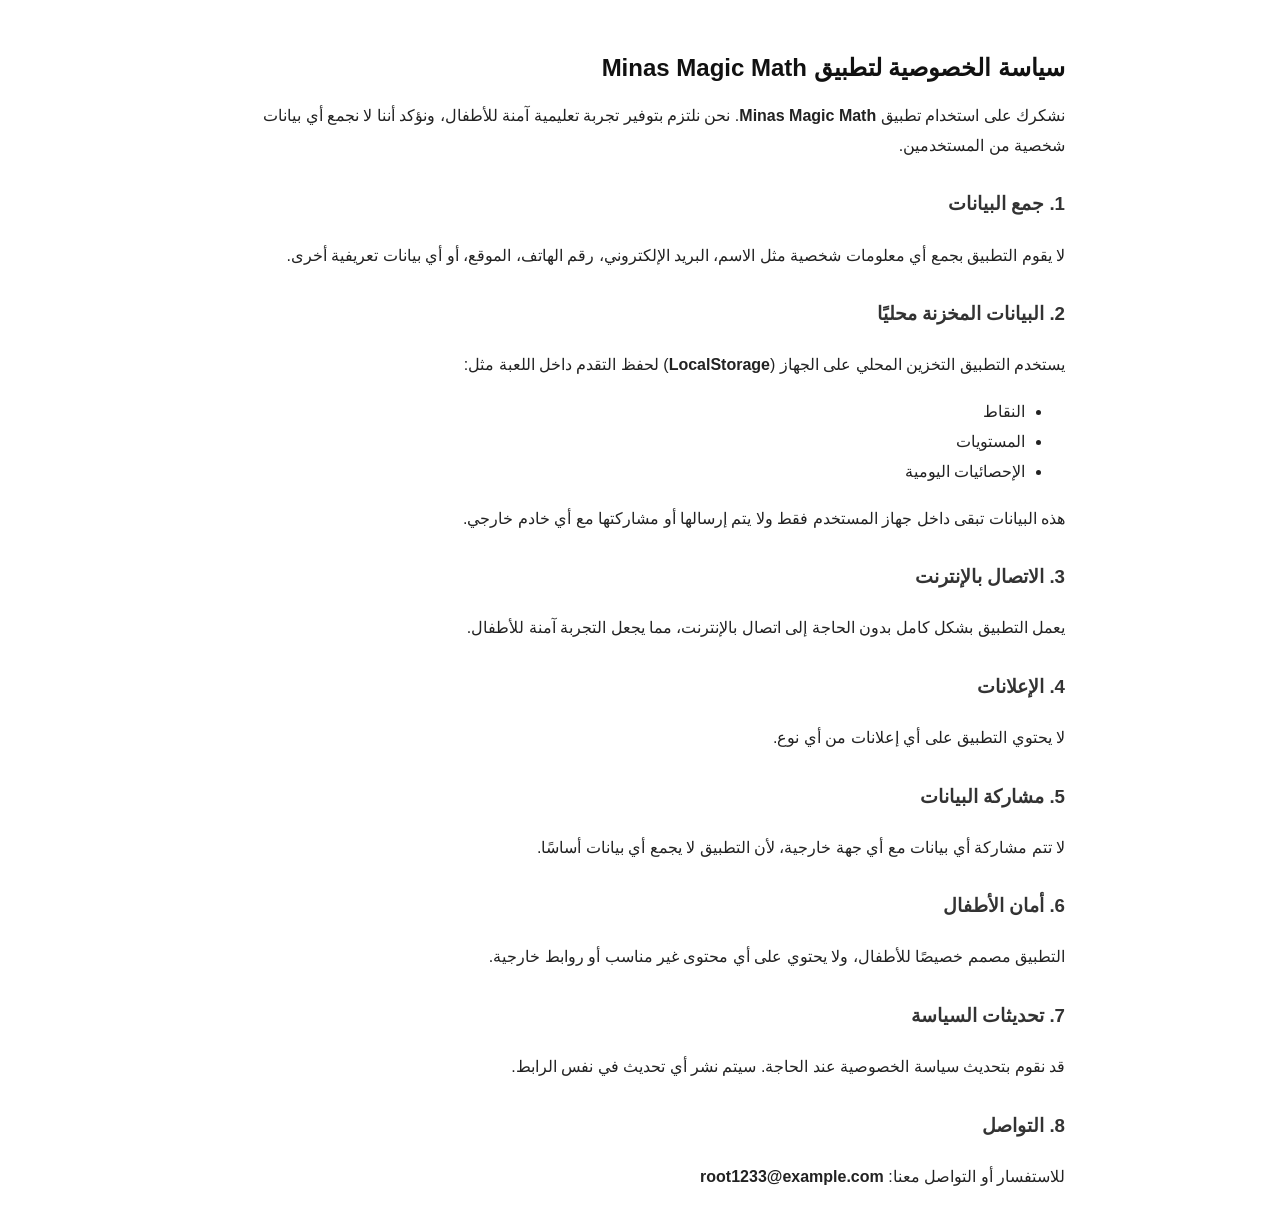
<file: privacy.html>
<!DOCTYPE html>
<html lang="ar" dir="rtl">
<head>
<meta charset="UTF-8">
<title>سياسة الخصوصية - Minas Magic Math</title>
<style>
body {
  font-family: sans-serif;
  line-height: 1.9;
  padding: 25px;
  max-width: 850px;
  margin: auto;
  color: #222;
}
h2 {
  color: #111;
  margin-bottom: 10px;
}
h3 {
  color: #333;
  margin-top: 25px;
}
p {
  margin: 10px 0;
}
</style>
</head>

<body>

<h2>سياسة الخصوصية لتطبيق Minas Magic Math</h2>

<p>
نشكرك على استخدام تطبيق <strong>Minas Magic Math</strong>. نحن نلتزم بتوفير تجربة تعليمية آمنة للأطفال، 
ونؤكد أننا لا نجمع أي بيانات شخصية من المستخدمين.
</p>

<h3>1. جمع البيانات</h3>
<p>
لا يقوم التطبيق بجمع أي معلومات شخصية مثل الاسم، البريد الإلكتروني، رقم الهاتف، الموقع، أو أي بيانات تعريفية أخرى.
</p>

<h3>2. البيانات المخزنة محليًا</h3>
<p>
يستخدم التطبيق التخزين المحلي على الجهاز (<strong>LocalStorage</strong>) لحفظ التقدم داخل اللعبة مثل:
</p>
<ul>
  <li>النقاط</li>
  <li>المستويات</li>
  <li>الإحصائيات اليومية</li>
</ul>
<p>
هذه البيانات تبقى داخل جهاز المستخدم فقط ولا يتم إرسالها أو مشاركتها مع أي خادم خارجي.
</p>

<h3>3. الاتصال بالإنترنت</h3>
<p>
يعمل التطبيق بشكل كامل بدون الحاجة إلى اتصال بالإنترنت، مما يجعل التجربة آمنة للأطفال.
</p>

<h3>4. الإعلانات</h3>
<p>
لا يحتوي التطبيق على أي إعلانات من أي نوع.
</p>

<h3>5. مشاركة البيانات</h3>
<p>
لا تتم مشاركة أي بيانات مع أي جهة خارجية، لأن التطبيق لا يجمع أي بيانات أساسًا.
</p>

<h3>6. أمان الأطفال</h3>
<p>
التطبيق مصمم خصيصًا للأطفال، ولا يحتوي على أي محتوى غير مناسب أو روابط خارجية.
</p>

<h3>7. تحديثات السياسة</h3>
<p>
قد نقوم بتحديث سياسة الخصوصية عند الحاجة. سيتم نشر أي تحديث في نفس الرابط.
</p>

<h3>8. التواصل</h3>
<p>
للاستفسار أو التواصل معنا:  
<strong>root1233@example.com</strong>
</p>

</body>
</html>
</file>
